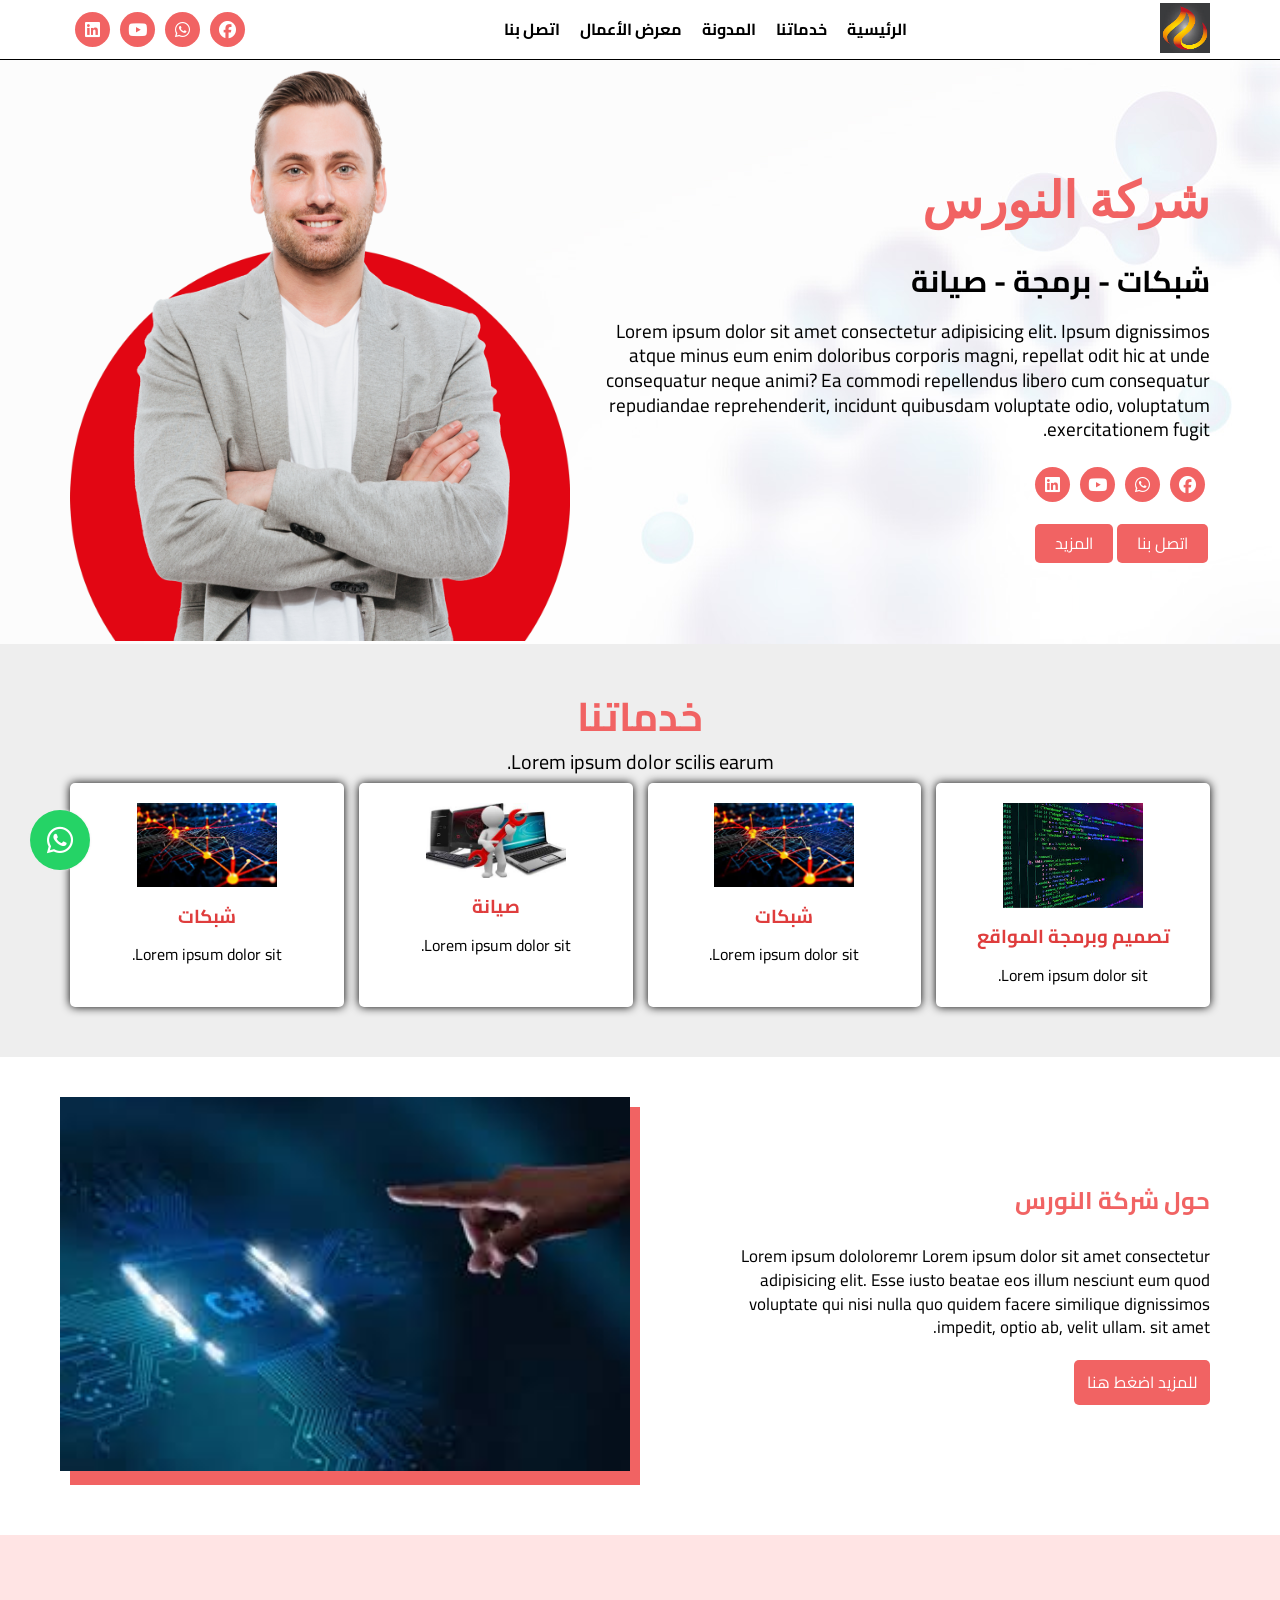
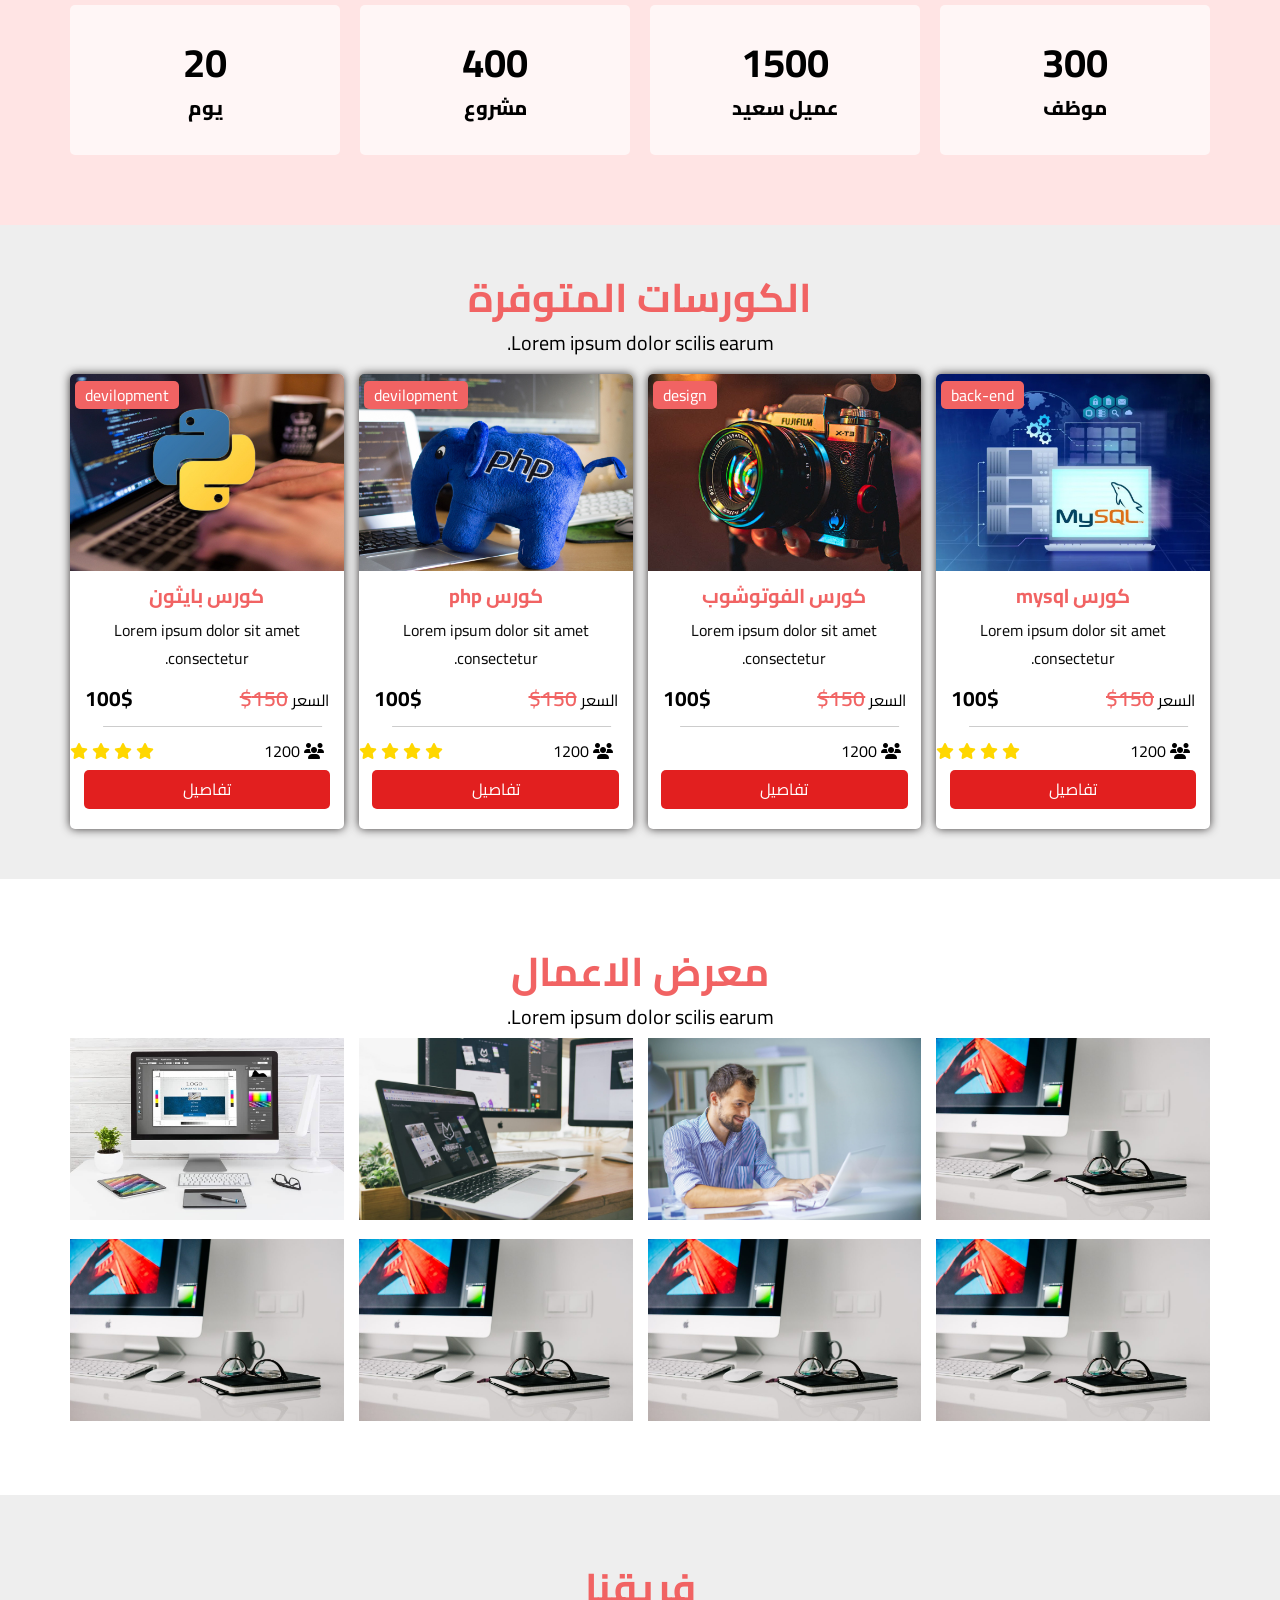
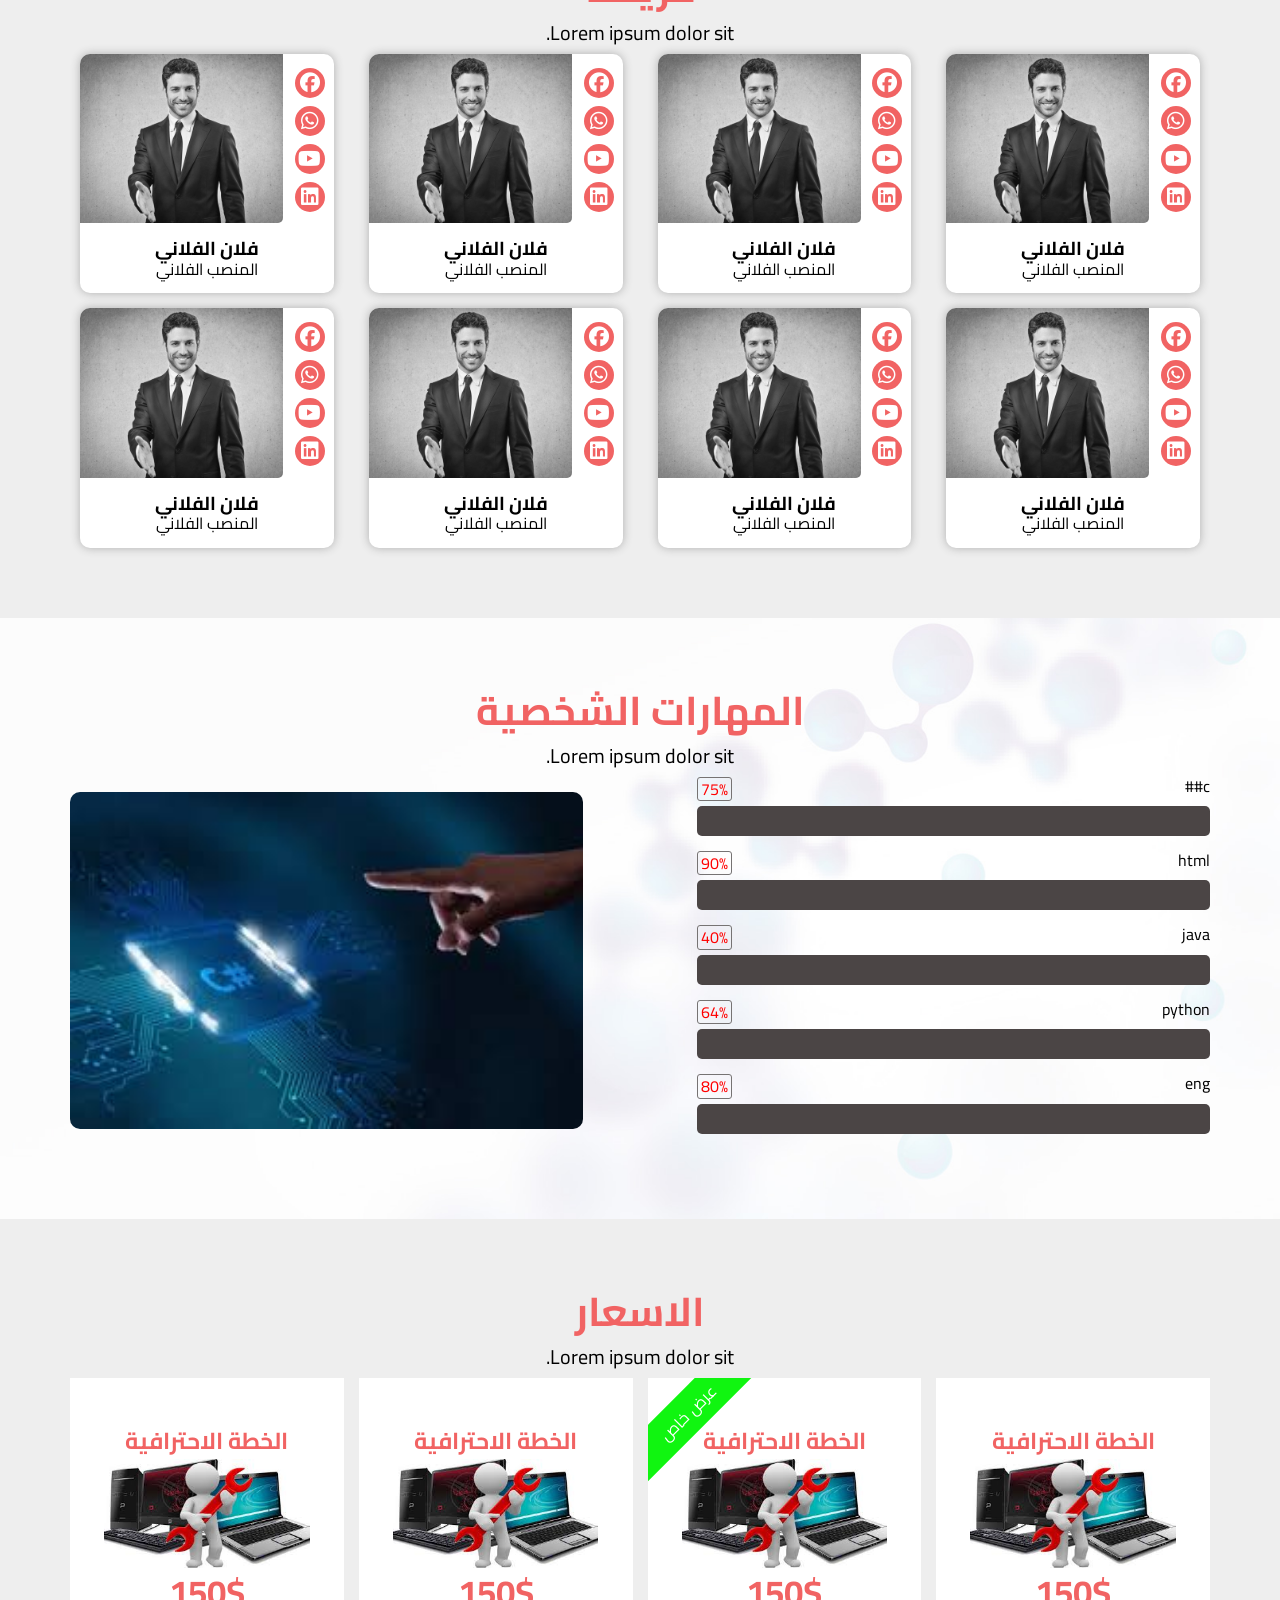
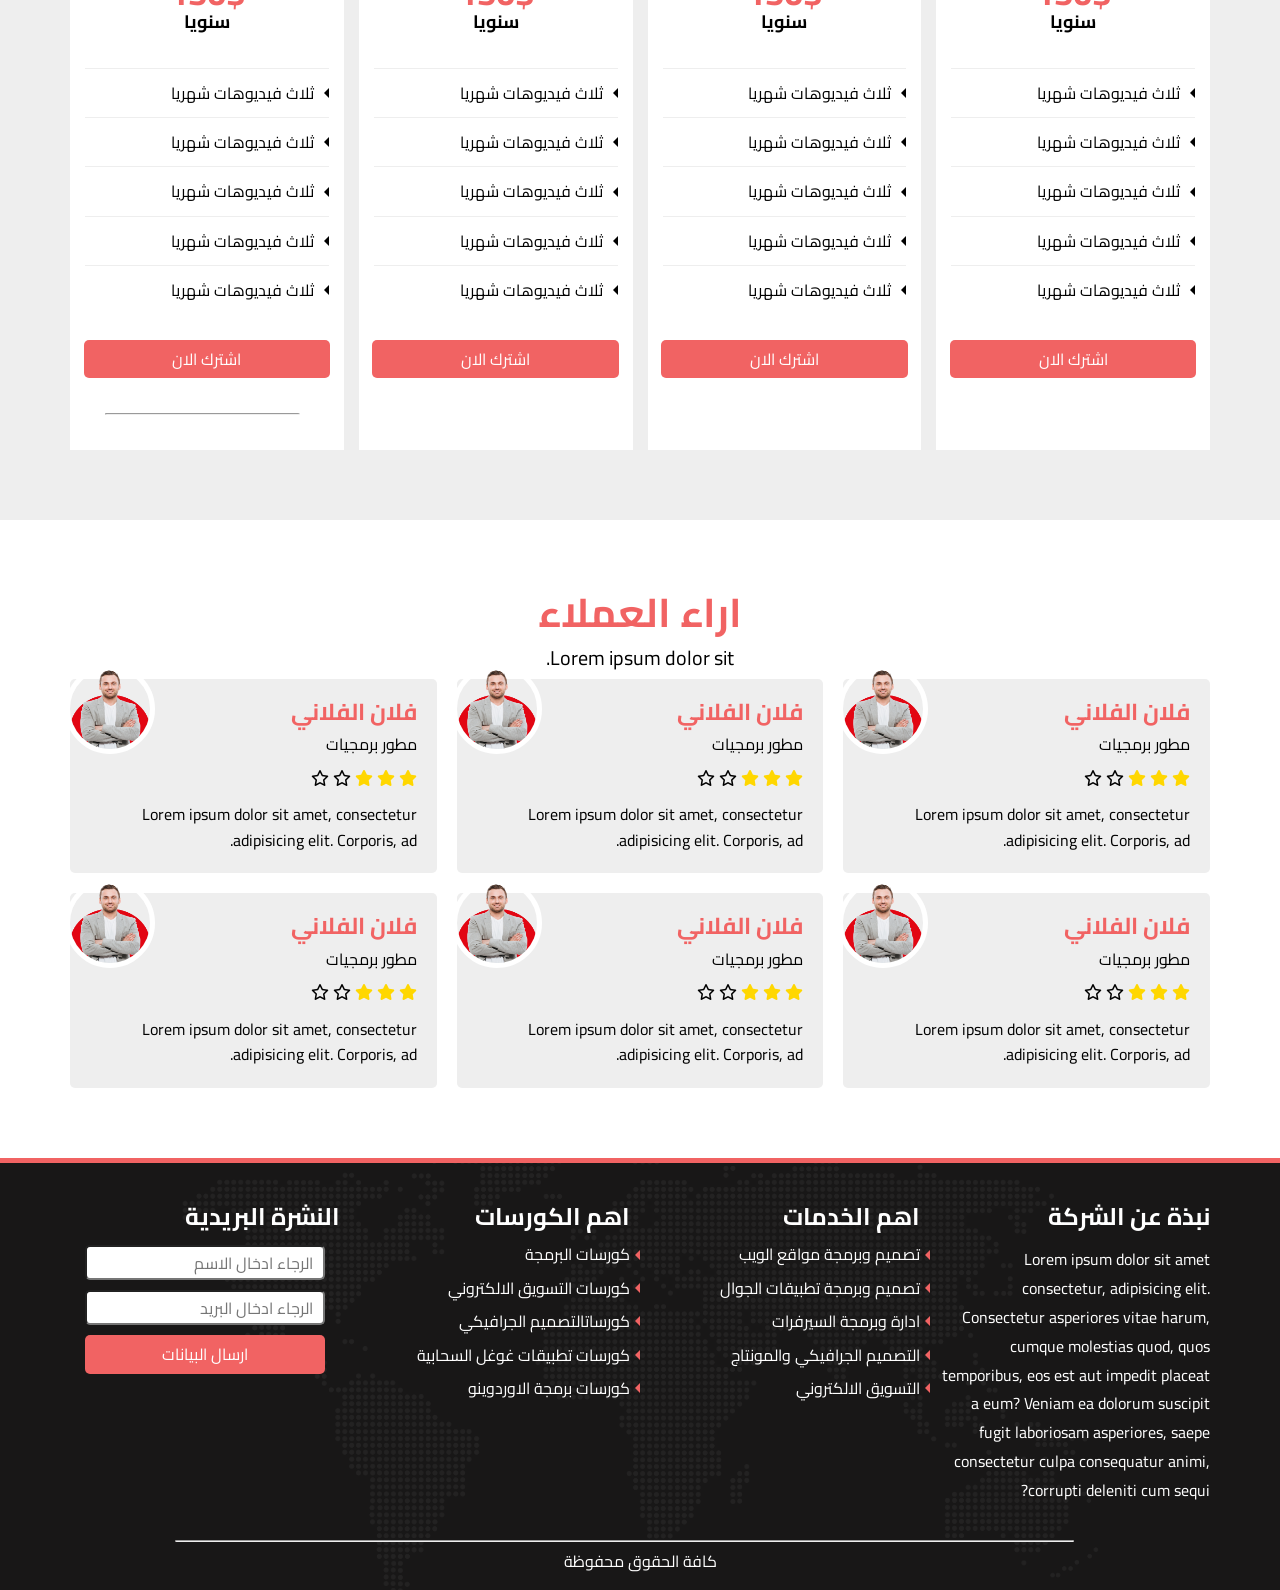
<file: index.html>
<!DOCTYPE html>
<html lang="en">

<head>
    <meta charset="UTF-8">
    <link rel="stylesheet" href="https://cdnjs.cloudflare.com/ajax/libs/font-awesome/6.7.2/css/all.min.css"
        integrity="sha512-Evv84Mr4kqVGRNSgIGL/F/aIDqQb7xQ2vcrdIwxfjThSH8CSR7PBEakCr51Ck+w+/U6swU2Im1vVX0SVk9ABhg=="
        crossorigin="anonymous" referrerpolicy="no-referrer" />
    <meta http-equiv="X-UA-Compatible" content="IE=edge">
    <meta name="viewport" content="width=device-width, initial-scale=1.0">
    <title> tasnim</title>
    <link rel="stylesheet" href="css/normalaise.css">
    <link rel="stylesheet" href="css/style.css">
    <link rel="icon" href="imgs/logo1.png">
</head>

<body>
    <header>
        <div class="container">
            <a class="logo" href="">
                <img src="imgs/logo.jpg" alt="">
            </a>
            <nav>
                <i id="icon-mobile" class="fa-solid fa-bars nav-tog"></i>
                <ul id="ul-mobile">
                    <li><a   class="active"  href="">الرئيسية</a></li> 
                    <li><a  href="#services">خدماتنا</a></li>
                    
                    <li><a href="#">المدونة</a></li>
                    <li><a href="#portofolio">معرض الأعمال</a></li>
                    <li><a href="#">اتصل بنا</a></li>
                    
                </ul>

            </nav>
            <div class="social">
                <i class="fa-brands fa-facebook"></i>
                <i class="fa-brands fa-whatsapp"></i>
                <i class="fa-brands fa-youtube"></i>
                <i class="fa-brands fa-linkedin"></i>
            </div>
        </div>
    </header>
    <!-- start hero section  -->
    <section class="hero">
        <div class="container">
            <div class="hero-info">
                <h1 class="hero-title">شركة النورس</h1>
                <h2>شبكات - برمجة - صيانة</h2>
                <p>Lorem ipsum dolor sit amet consectetur adipisicing elit. Ipsum dignissimos atque minus eum enim
                    doloribus corporis magni, repellat odit hic at unde consequatur neque animi? Ea commodi repellendus
                    libero cum consequatur repudiandae reprehenderit, incidunt quibusdam voluptate odio, voluptatum
                    exercitationem fugit.</p>
                <div class="social">
                    <i class="fa-brands fa-facebook"></i>
                    <i class="fa-brands fa-whatsapp"></i>
                    <i class="fa-brands fa-youtube"></i>
                    <i class="fa-brands fa-linkedin"></i>
                </div>
                <div class="call">
                    <button> اتصل بنا </button>
                    <button> المزيد </button>
                </div>
            </div>
            <div class="hero-img">
                <img src="imgs/hero-img.png" alt="hero-img">
            </div>
        </div>
    </section>

    <!-- end hero section  -->
    <!-- start services section  -->
    <section class="services" id="services" >
        <div class="container">
            <h2 class="section-title">خدماتنا</h2>
            <p class="section-description">Lorem ipsum dolor scilis earum.</p>
            <div class="all-services">
                <div class="service">
                    <img src="/imgs/devilopment.jpg" alt="img-service">
                    <h3>تصميم وبرمجة المواقع</h3>
                    <p>Lorem ipsum dolor sit.</p>
                </div>
                <div class="service">
                    <img src="/imgs/networking.jpg" alt="img-service">
                    <h3>شبكات</h3>
                    <p>Lorem ipsum dolor sit.</p>
                </div>
                <div class="service">
                    <img src="/imgs/service.jpg" alt="img-service">
                    <h3> صيانة</h3>
                    <p>Lorem ipsum dolor sit.</p>
                </div>
                <div class="service">
                    <img src="/imgs/networking.jpg" alt="img-service">
                    <h3>شبكات</h3>
                    <p>Lorem ipsum dolor sit.</p>
                </div>
            </div>
        </div>
    </section>

    <!-- end services section  -->
    <!-- start about-us section  -->
    <section class="about-us">
        <div class="container">
            <div class="about-info">
                <h2>حول شركة النورس</h2>
                <p>Lorem ipsum dololoremr Lorem ipsum dolor sit amet consectetur adipisicing elit. Esse iusto beatae eos
                    illum nesciunt eum quod voluptate qui nisi nulla quo quidem facere similique dignissimos impedit,
                    optio ab, velit ullam. sit amet.</p>
                <button class="about-call">للمزيد اضغط هنا</button>
            </div>
            <div class="about-img">
                <img src="/imgs/about.jpg" alt="">
            </div>
        </div>
    </section>
    <!-- end about-us section  -->
    <!-- start statistcs section  -->
    <section class="statistcs">
        <div class="overlay"></div>
        <div class="container">
            <div class="stat">
                <h3>300</h3>
                <p>موظف </p>
            </div>
            <div class="stat">
                <h3>1500</h3>
                <p>عميل سعيد</p>
            </div>
            <div class="stat">
                <h3>400</h3>
                <p>مشروع</p>
            </div>
            <div class="stat">
                <h3>20</h3>
                <p> يوم</p>
            </div>
        </div>
    </section>


    <!-- end statistcs section  -->
    <!-- start courses section  -->
    <section class="courses">
        <h2 class="section-title">الكورسات المتوفرة</h2>
        <p class="section-description">Lorem ipsum dolor scilis earum.</p>
        <div class="container">
            <div class="all-courses">
                <div class="course">
                    <div class="category">
                        back-end 
                    </div>
                    <img src="imgs/courses/mysql.jpg" alt="course-img">
                    <h2 class="coursetitle">كورس mysql</h2>
                    <p class="disc">Lorem ipsum dolor sit amet consectetur.</p>
                    <div class="course-price">

                        <div>
                            <span>السعر</span>
                            <span>150$</span>
                        </div>
                        <span>100$</span>
                        
                        
                    </div>
                    <hr>
                    <div class="course-info">
                        <div>
                            <i class="fa-solid fa-users"></i>
                            <span>1200</span>
                        </div>
                        <div class="reviews">
                            <i class="fa-solid fa-star"></i>
                            <i class="fa-solid fa-star"></i>
                            <i class="fa-solid fa-star"></i>
                            <i class="fa-solid fa-star"></i>
                        </div>

                    </div>
                    <button class="course-details">تفاصيل</button>

                </div>
                <div class="course">
                    <div class="category">
                        design 
                    </div>
                    <img src="imgs/courses/photoshop.jpg" alt="course-img">
                    <h2 class="coursetitle">كورس الفوتوشوب</h2>
                    <p class="disc">Lorem ipsum dolor sit amet consectetur.</p>
                    <div class="course-price">

                        <div>
                            <span>السعر</span>
                            <span>150$</span>
                        </div>
                        <span>100$</span>
                        
                    </div>
                    <hr>
                    <div class="course-info">
                        <div>
                            <i class="fa-solid fa-users"></i>
                        <span>1200</span>
                        </div>
                       

                    </div>
                    <button class="course-details">تفاصيل</button>

                </div>
                <div class="course">
                    <div class="category">
                        devilopment 
                    </div>
                    <img src="imgs/courses/php1.jpg" alt="course-img">
                    <h2 class="coursetitle">كورس php</h2>
                    <p class="disc">Lorem ipsum dolor sit amet consectetur.</p>
                    <div class="course-price">

                        <div>
                            <span>السعر</span>
                            <span>150$</span>
                        </div>
                        <span>100$</span>
                       
                        
                    </div>
                    <hr>
                    <div class="course-info">
                        <div>
                            <i class="fa-solid fa-users"></i>
                        <span>1200</span>
                        </div>
                        <div class="reviews">
                            <i class="fa-solid fa-star"></i>
                            <i class="fa-solid fa-star"></i>
                            <i class="fa-solid fa-star"></i>
                            <i class="fa-solid fa-star"></i>
                        </div>
                        <!-- <button class="course-details">تفاصيل</button> -->
                    </div>
                    <button class="course-details">تفاصيل</button>

                </div>
                <div class="course">
                    <div class="category">
                        devilopment 
                    </div>
                    <img src="imgs/courses/python.jpg" alt="course-img">
                    <h2 class="coursetitle">كورس بايثون</h2>
                    <p class="disc">Lorem ipsum dolor sit amet consectetur.</p>
                    <div class="course-price">

                        <div>
                            <span>السعر</span>
                            <span>150$</span>
                        </div>
                        <span>100$</span>
                        
                    </div>
                    <hr>
                    <div class="course-info">
                        <div>
                            <i class="fa-solid fa-users"></i>
                        <span>1200</span>
                        </div>
                        <div class="reviews">
                            <i class="fa-solid fa-star"></i>
                            <i class="fa-solid fa-star"></i>
                            <i class="fa-solid fa-star"></i>
                            <i class="fa-solid fa-star"></i>
                        </div>
                        <!-- <button class="course-details">تفاصيل</button> -->
                    </div>
                    <button class="course-details">تفاصيل</button>

                </div>

            </div>
        </div>
    </section>


    <!-- end courses section  -->
    <!-- start portofolio section  -->
    <section class="portofolio"id="portofolio" >
        <div class="container">
            <h2 class="section-title"> معرض الاعمال</h2>
            <p class="section-description">Lorem ipsum dolor scilis earum.</p>
            <div class="port-container">
                <div class="box">
                    <img src="imgs/port/portfolio (1).jpg" alt="port-img">
                    <div class="info">
                        <h3>graphic design</h3>
                        <p>syria -damascus</p>
                    </div>
                </div>
                <div class="box">
                    <img src="imgs/port/portfolio (2).jpg" alt="port-img">
                    <div class="info">
                        <h3>graphic design</h3>
                        <p>syria -damascus</p>
                    </div>
                </div>
                <div class="box">
                    <img src="imgs/port/portfolio (3).jpg" alt="port-img">
                    <div class="info">
                        <h3>graphic design</h3>
                        <p>syria -damascus</p>
                    </div>
                </div>
                <div class="box">
                    <img src="imgs/port/portfolio (4).jpg" alt="port-img">
                    <div class="info">
                        <h3>graphic design</h3>
                        <p>syria -damascus</p>
                    </div>
                </div>
                <div class="box">
                    <img src="imgs/port/portfolio (1).jpg" alt="port-img">
                    <div class="info">
                        <h3>graphic design</h3>
                        <p>syria -damascus</p>
                    </div>
                </div>
                <div class="box">
                    <img src="imgs/port/portfolio (1).jpg" alt="port-img">
                    <div class="info">
                        <h3>graphic design</h3>
                        <p>syria -damascus</p>
                    </div>
                </div>
                <div class="box">
                    <img src="imgs/port/portfolio (1).jpg" alt="port-img">
                    <div class="info">
                        <h3>graphic design</h3>
                        <p>syria -damascus</p>
                    </div>
                </div>
                <div class="box">
                    <img src="imgs/port/portfolio (1).jpg" alt="port-img">
                    <div class="info">
                        <h3>graphic design</h3>
                        <p>syria -damascus</p>
                    </div>
                </div>
            </div>

        </div>
    </section>
    <!-- end portofolio section  -->
    <!-- start team-sec section  -->
    <section class="our-team">
        <div class="container">
            <h2 class="section-title">فريقنا</h2>
            <p class="section-description">Lorem ipsum dolor sit.</p>
            <div class="team">
                <div class="person">
                    <div class="img-social">
                        
                        <div class="social">
                            <i class="fa-brands fa-facebook"></i>
                            <i class="fa-brands fa-whatsapp"></i>
                            <i class="fa-brands fa-youtube"></i>
                            <i class="fa-brands fa-linkedin"></i>
                        </div>
                        <img src="imgs/team1.jpg" alt="person">
                    </div>
                    <div class="team-info">
                        <h3>فلان الفلاني</h3>
                        <p>المنصب الفلاني</p>
                    </div>
                    
                </div>
                <div class="person">
                    <div class="img-social">
                        
                        <div class="social">
                            <i class="fa-brands fa-facebook"></i>
                            <i class="fa-brands fa-whatsapp"></i>
                            <i class="fa-brands fa-youtube"></i>
                            <i class="fa-brands fa-linkedin"></i>
                        </div>
                        <img src="imgs/team1.jpg" alt="person">
                    </div>
                    <div class="team-info">
                        <h3>فلان الفلاني</h3>
                        <p>المنصب الفلاني</p>
                    </div>
                    
                </div>
                <div class="person">
                    <div class="img-social">
                        
                        <div class="social">
                            <i class="fa-brands fa-facebook"></i>
                            <i class="fa-brands fa-whatsapp"></i>
                            <i class="fa-brands fa-youtube"></i>
                            <i class="fa-brands fa-linkedin"></i>
                        </div>
                        <img src="imgs/team1.jpg" alt="person">
                    </div>
                    <div class="team-info">
                        <h3>فلان الفلاني</h3>
                        <p>المنصب الفلاني</p>
                    </div>
                    
                </div>
                <div class="person">
                    <div class="img-social">
                        
                        <div class="social">
                            <i class="fa-brands fa-facebook"></i>
                            <i class="fa-brands fa-whatsapp"></i>
                            <i class="fa-brands fa-youtube"></i>
                            <i class="fa-brands fa-linkedin"></i>
                        </div>
                        <img src="imgs/team1.jpg" alt="person">
                    </div>
                    <div class="team-info">
                        <h3>فلان الفلاني</h3>
                        <p>المنصب الفلاني</p>
                    </div>
                    
                </div>
                <div class="person">
                    <div class="img-social">
                        
                        <div class="social">
                            <i class="fa-brands fa-facebook"></i>
                            <i class="fa-brands fa-whatsapp"></i>
                            <i class="fa-brands fa-youtube"></i>
                            <i class="fa-brands fa-linkedin"></i>
                        </div>
                        <img src="imgs/team1.jpg" alt="person">
                    </div>
                    <div class="team-info">
                        <h3>فلان الفلاني</h3>
                        <p>المنصب الفلاني</p>
                    </div>
                    
                </div>
                <div class="person">
                    <div class="img-social">
                        
                        <div class="social">
                            <i class="fa-brands fa-facebook"></i>
                            <i class="fa-brands fa-whatsapp"></i>
                            <i class="fa-brands fa-youtube"></i>
                            <i class="fa-brands fa-linkedin"></i>
                        </div>
                        <img src="imgs/team1.jpg" alt="person">
                    </div>
                    <div class="team-info">
                        <h3>فلان الفلاني</h3>
                        <p>المنصب الفلاني</p>
                    </div>
                    
                </div>
                <div class="person">
                    <div class="img-social">
                        
                        <div class="social">
                            <i class="fa-brands fa-facebook"></i>
                            <i class="fa-brands fa-whatsapp"></i>
                            <i class="fa-brands fa-youtube"></i>
                            <i class="fa-brands fa-linkedin"></i>
                        </div>
                        <img src="imgs/team1.jpg" alt="person">
                    </div>
                    <div class="team-info">
                        <h3>فلان الفلاني</h3>
                        <p>المنصب الفلاني</p>
                    </div>
                    
                </div>
                <div class="person">
                    <div class="img-social">
                        
                        <div class="social">
                            <i class="fa-brands fa-facebook"></i>
                            <i class="fa-brands fa-whatsapp"></i>
                            <i class="fa-brands fa-youtube"></i>
                            <i class="fa-brands fa-linkedin"></i>
                        </div>
                        <img src="imgs/team1.jpg" alt="person">
                    </div>
                    <div class="team-info">
                        <h3>فلان الفلاني</h3>
                        <p>المنصب الفلاني</p>
                    </div>
                    
                </div>
            </div>
        </div>
    </section>
    <!-- end team-sec section  -->
    <!-- start skills section  -->
    <section class="our-skills">
        <h2 class="section-title">المهارات الشخصية</h2>
        <p class="section-description">Lorem ipsum dolor sit.</p>
        <div class="container">
            <div class="skills-info">
                <div class="skill">
                    <div class="count">
                        <p>c##</p>
                        <p>75%</p>
                    </div>
                    <div class="progress">
                        <div class="prog">
                            <span></span>
                        </div>
                    </div>
                </div>
                <!-- <div class="skill">
                    <div class="count">
                        <p>c##  </p>
                        <p>75%</p>
                    </div>
                    <div class="progress">
                        <div class="prog">
                            <span></span>
                        </div>
                    </div>
                </div> -->
                <div class="skill">
                    <div class="count">
                        <p>html </p>
                        <p>90%</p>
                    </div>
                    <div class="progress">
                        <div class="prog">
                            <span ></span>
                        </div>
                    </div>
                </div>
                <div class="skill">
                    <div class="count">
                        <p>java </p>
                        <p>40%</p>
                    </div>
                    <div class="progress">
                        <div class="prog">
                            <span ></span>
                        </div>
                    </div>
                </div>
                <div class="skill">
                    <div class="count">
                        <p>python </p>
                        <p>64%</p>
                    </div>
                    <div class="progress">
                        <div class="prog">
                            <span ></span>
                        </div>
                    </div>
                </div>
                <div class="skill">
                    <div class="count">
                        <p>eng </p>
                        <p>80%</p>
                    </div>
                    <div class="progress">
                        <div class="prog">
                            <span ></span>
                        </div>
                    </div>
                </div>
            </div>
            <div class="skills-img">
                <img src="imgs/about.jpg" alt="skill-img">
            </div>

        </div>
    </section>

    <!-- end skills section  -->
    <!-- start pricing section  -->
    <section class="pricing-section">
        <h2 class="section-title"> الاسعار </h2>
        <p class="section-description">Lorem ipsum dolor sit.</p>
        <div class="container">
            <div class="plan">
                <h3 class="plan-title">الخطة الاحترافية</h3>
                <img src="imgs/service.jpg" alt="">
                <div class="price">
                    <p>150$</p>
                    <p>سنويا</p>
                </div>
                <ul>
                    <li>ثلاث فيديوهات شهريا</li>
                    <li>ثلاث فيديوهات شهريا</li>
                    <li>ثلاث فيديوهات شهريا</li>
                    <li>ثلاث فيديوهات شهريا</li>
                    <li>ثلاث فيديوهات شهريا</li>
                </ul>
                <button class="plan-btn">اشترك الان</button>

            </div>
            <div class="plan">
                <h3 class="plan-title">الخطة الاحترافية</h3>
                <img src="imgs/service.jpg" alt="">
                <div class="price">
                    <p>150$</p>
                    <p>سنويا</p>
                </div>
                <ul>
                    <li>ثلاث فيديوهات شهريا</li>
                    <li>ثلاث فيديوهات شهريا</li>
                    <li>ثلاث فيديوهات شهريا</li>
                    <li>ثلاث فيديوهات شهريا</li>
                    <li>ثلاث فيديوهات شهريا</li>
                </ul>
                <button class="plan-btn">اشترك الان</button>

            </div>
            <div class="plan">
                <h3 class="plan-title">الخطة الاحترافية</h3>
                <img src="imgs/service.jpg" alt="">
                <div class="price">
                    <p>150$</p>
                    <p>سنويا</p>
                </div>
                <ul>
                    <li>ثلاث فيديوهات شهريا</li>
                    <li>ثلاث فيديوهات شهريا</li>
                    <li>ثلاث فيديوهات شهريا</li>
                    <li>ثلاث فيديوهات شهريا</li>
                    <li>ثلاث فيديوهات شهريا</li>
                </ul>
                <button class="plan-btn">اشترك الان</button>

            </div>
            <div class="plan">
                <h3 class="plan-title">الخطة الاحترافية</h3>
                <img src="imgs/service.jpg" alt="">
                <div class="price">
                    <p>150$</p>
                    <p>سنويا</p>
                </div>
                <ul>
                    <li>ثلاث فيديوهات شهريا</li>
                    <li>ثلاث فيديوهات شهريا</li>
                    <li>ثلاث فيديوهات شهريا</li>
                    <li>ثلاث فيديوهات شهريا</li>
                    <li>ثلاث فيديوهات شهريا</li>
                </ul>
                <button class="plan-btn">اشترك الان</button>

                <hr class="hr-footer">
                <div class="copy-right"></div>
            </div>

        </div>
    </section>

    <!-- end pricing section  -->
    <!-- /* start review section  */ -->
    <section class="testimonials">
        <h2 class="section-title"> اراء العملاء </h2>
        <p class="section-description">Lorem ipsum dolor sit.</p>
        <div class="container">
            <div class="test">
               <img src="imgs/hero-img.png" alt="costumer-img"> 
               <h3>فلان الفلاني</h3>
               <p class="position">مطور برمجيات</p>
               <div class="stars">
                   <span><i class="fill fa-solid fa-star"></i></span>
                   <span><i class="fill fa-solid fa-star"></i></span>
                   <span><i class=" fill fa-solid fa-star"></i></span>
                   <span><i class="empty fa-regular fa-star"></i></span>
                   <span><i class="empty fa-regular fa-star"></i></span>
               </div>
               <p class="review">
                Lorem ipsum dolor sit amet, consectetur adipisicing elit. Corporis, ad.
               </p>
            </div>
            <div class="test">
               <img src="imgs/hero-img.png" alt="costumer-img"> 
               <h3>فلان الفلاني</h3>
               <p class="position">مطور برمجيات</p>
               <div class="stars">
                   <span><i class="fill fa-solid fa-star"></i></span>
                   <span><i class="fill fa-solid fa-star"></i></span>
                   <span><i class=" fill fa-solid fa-star"></i></span>
                   <span><i class="empty fa-regular fa-star"></i></span>
                   <span><i class="empty fa-regular fa-star"></i></span>
               </div>
               <p class="review">
                Lorem ipsum dolor sit amet, consectetur adipisicing elit. Corporis, ad.
               </p>
            </div>
            <div class="test">
               <img src="imgs/hero-img.png" alt="costumer-img"> 
               <h3>فلان الفلاني</h3>
               <p class="position">مطور برمجيات</p>
               <div class="stars">
                   <span><i class="fill fa-solid fa-star"></i></span>
                   <span><i class="fill fa-solid fa-star"></i></span>
                   <span><i class=" fill fa-solid fa-star"></i></span>
                   <span><i class="empty fa-regular fa-star"></i></span>
                   <span><i class="empty fa-regular fa-star"></i></span>
               </div>
               <p class="review">
                Lorem ipsum dolor sit amet, consectetur adipisicing elit. Corporis, ad.
               </p>
            </div>
            <div class="test">
               <img src="imgs/hero-img.png" alt="costumer-img"> 
               <h3>فلان الفلاني</h3>
               <p class="position">مطور برمجيات</p>
               <div class="stars">
                   <span><i class="fill fa-solid fa-star"></i></span>
                   <span><i class="fill fa-solid fa-star"></i></span>
                   <span><i class=" fill fa-solid fa-star"></i></span>
                   <span><i class="empty fa-regular fa-star"></i></span>
                   <span><i class="empty fa-regular fa-star"></i></span>
               </div>
               <p class="review">
                Lorem ipsum dolor sit amet, consectetur adipisicing elit. Corporis, ad.
               </p>
            </div>
            <div class="test">
               <img src="imgs/hero-img.png" alt="costumer-img"> 
               <h3>فلان الفلاني</h3>
               <p class="position">مطور برمجيات</p>
               <div class="stars">
                   <span><i class="fill fa-solid fa-star"></i></span>
                   <span><i class="fill fa-solid fa-star"></i></span>
                   <span><i class=" fill fa-solid fa-star"></i></span>
                   <span><i class="empty fa-regular fa-star"></i></span>
                   <span><i class="empty fa-regular fa-star"></i></span>
               </div>
               <p class="review">
                Lorem ipsum dolor sit amet, consectetur adipisicing elit. Corporis, ad.
               </p>
            </div>
            <div class="test">
               <img src="imgs/hero-img.png" alt="costumer-img"> 
               <h3>فلان الفلاني</h3>
               <p class="position">مطور برمجيات</p>
               <div class="stars">
                   <span><i class="fill fa-solid fa-star"></i></span>
                   <span><i class="fill fa-solid fa-star"></i></span>
                   <span><i class=" fill fa-solid fa-star"></i></span>
                   <span><i class="empty fa-regular fa-star"></i></span>
                   <span><i class="empty fa-regular fa-star"></i></span>
               </div>
               <p class="review">
                Lorem ipsum dolor sit amet, consectetur adipisicing elit. Corporis, ad.
               </p>
            </div>
        </div>
    </section>

    <!-- /* end review section  */ -->
    <!-- start footer section  -->
    <footer>
        <div class="container">
            <div class="section">
                <h2>نبذة عن الشركة </h2>
                <p>
                    Lorem ipsum dolor sit amet consectetur, adipisicing elit. Consectetur asperiores vitae harum, cumque molestias quod, quos temporibus, eos est aut impedit placeat a eum? Veniam ea dolorum suscipit fugit laboriosam asperiores, saepe consectetur culpa consequatur animi, corrupti deleniti cum sequi?
                </p>
            </div>
            <div class="section">
                <h2> اهم الخدمات</h2>
                <ul>
                    <li> <a href="">تصميم وبرمجة مواقع الويب</a></li>
                    <li> <a href="">تصميم وبرمجة  تطبيقات الجوال</a></li>
                    <li> <a href="">ادارة وبرمجة السيرفرات </a></li>
                    <li> <a href="">التصميم  الجرافيكي والمونتاج</a></li>
                    <li> <a href="">  التسويق الالكتروني </a></li>
                </ul>
            </div>
            <div class="section">
                <h2>اهم الكورسات</h2>
                <ul>
                    <li> <a href="">كورسات البرمجة</a></li>
                    <li> <a href="">كورسات التسويق الالكتروني</a></li>
                    <li> <a href="">كورساتالتصميم الجرافيكي</a></li>
                    <li> <a href="">كورسات تطبيقات غوغل السحابية</a></li>
                    <li> <a href="">كورسات برمجة الاوردوينو</a></li>
                </ul>
            </div>
            <div class="section">
                <h2>النشرة البريدية</h2>
                <div class="letter">
                    <form action="">
                        <input type="text" placeholder="الرجاء ادخال الاسم">
                        <input type="email" placeholder="الرجاء ادخال البريد ">
                        <input type="submit" value="ارسال البيانات">
                    </form>
                </div>
               
            </div>
        </div>
        <hr class="hr-footer"> 

        <div class="copy-right">
            <p>كافة الحقوق محفوظة</p>
        </div>
    </footer>
    <a class="btn-w" href="https://wa.me/00963948" target="_blank">
        <i class="fa-brands fa-whatsapp"></i>
    </a>
    <!-- <script src="/js/chat.js"></script> -->
    

    <!-- end footer section  -->
         <!-- <script type="text/javascript">
        window.$crisp=[];windo.CRISP_WEBSITE_ID="04f76211-fd20-447f-a425-3ae53ec-db39";(function)
         </script> -->
        <!-- <script type="text/javascript">window.$crisp=[];windo.CRISP_WEBSITE_ID="04f76211-fd20-447f-a425-3ae53ec0db39";(function(){d=document;s=d.createElement("script");s.src="https://client.crisp.chat/l.js";s.async=1;d.getElementsByTagName("head")[0].appendChild(s);})();</script>  -->
         <script src="js/script.js" ></script>
</body>

</html>
</file>
<file: css/style.css>
@import url('https://fonts.googleapis.com/css2?family=Cairo:wght@200..1000&display=swap');
@import url('https://fonts.googleapis.com/css2?family=Almarai:wght@300;400;700;800&family=Cairo:wght@200..1000&display=swap');
:root {
    --main-color: rgb(241, 99, 99);
}
* {
    padding: 0px;
    margin: 0px;
    box-sizing: border-box;
}
body {
    font-family: cairo;
    direction: rtl;
   
}
html {
    scroll-behavior: smooth;
}
ul {
    list-style: none;
}
.container {
    padding-left: 15px;
    padding-right: 15px;
    margin-left: auto;
    margin-right: auto;
}
/* // Medium devices (tablets, 768px and up) */
@media (max-width: 768px) {
    .container {
        width: 100%;
    }
}

/* // Large devices (desktops, 992px and up) */
@media (min-width: 768px) and (max-width: 991px) {
    .container {
        width: 750px;
    }
}

/* // X-Large devices (large desktops, 1200px and up) */
@media (min-width: 992px) and (max-width: 1199px) {
    .container {
        width: 970px;
    }
}

/* // XX-Large devices (larger desktops, 1400px and up) */
@media (min-width: 1200px) {
    .container {
        width: 1170px;
    }
}

header {
    border-bottom: 1px solid black;
    height: 60px;
    position: sticky;
    top: 0;
    z-index: 1000;
    background-color: white;
}
header .container {
    display: flex;
    justify-content: space-between;
    align-items: center;
    position: relative;
}
header .container img {
    width: 50px;
    height: 50px;
}
a {
    text-decoration: none;
}
header .container nav {
    flex: 1px;
    display: flex;
    justify-content: center;
    align-items: center;
}
@media (max-width: 768px) {
    header .container nav {
        justify-content: end;
    }
}

header .container nav ul {
    display: flex;
}
@media (max-width: 768px) {
    header .container nav ul {
        display: none;
    }
}
/* .nav-tog:hover +ul {
    display: flex;
    flex-direction: column;
    position: absolute;
    top: 100%;
    left: 0;
    background-color: #ccc;
    width: 100%;
    transition: 0.3s;
} */
.nav-tog:hover {
    color: var(--main-color);
    cursor: pointer;
}
.mobile-nav1 {
    display: flex !important;
    flex-direction: column;
    position: absolute;
    top: 100%;
    left: 0;
    background-color: #ccc;
    width: 100%;
    transition: 0.3s;
}
@media (min-width: 768px) {
    .nav-tog {
        display: none;
    }
}
header .container nav ul li a {
    display: block;
    padding: 20px 10px;
    font-size: 16px;
    font-weight: 700;
    color: black;
    transition: 0.3s;
}
@media (max-width: 768px) {
    header .container nav ul li a {
        border-bottom: 1px solid rgb(169, 168, 168);
    }
}
header .container nav ul li a:active,
header .container nav ul li a:hover  {
    color: white;
    background-color: var(--main-color);
}
header .container .social {
    display: flex;
    justify-content: space-between;
}
@media (max-width: 768px) {
    header .container .social {
        display: none;
    }
}
header .container .social i {
    margin: 5px;
    font-size: 17px;
    display: flex;
    justify-content: center;
    align-items: center;
    width: 35px;
    height: 35px;
    background-color: var(--main-color);
    color: white;
    border-radius: 50%;
    transition: 0.3s;
}
header .container .social i:hover {
    background-color: black;
   scale: 1.1;
}
/* .hero {

    background-image: url('../images/background.webp');
    height: calc(100vh - 60px);
}
@media (max-width:768px) {
    .hero {
        height: calc(100vh - 60px);
    }
}
.hero .container {
    display: flex;
    justify-content: space-between;
    align-items: center;
}
@media (max-width:768px) {
    .hero .container {
        flex-direction: column-reverse;
    }
}
.hero .container .hero-img img {
    width: 500px;
}
@media (max-width: 768px) {
    .hero .container .hero-img img {
        width: 350px;
    }
}
.hero .container .social i {
    margin: 5px;
    font-size: 17px;
    display: flex;
    justify-content: center;
    align-items: center;
    width: 35px;
    height: 35px;
    background-color: var(--main-color);
    color: white;
    border-radius: 50%;
    transition: 0.3s;
    cursor: pointer;
} */
/* strat hero style  */
.hero {
    background-image: url(../imgs/background.jpg);
    /* height: calc(70vh-60px); */
}
.hero .container {
    display: flex;
    justify-content: space-between;
    align-items: center;

}
@media (max-width:768px){
    .hero .container {
        flex-direction: column-reverse;
    }
}
.hero .container .hero-info .hero-title {
    color: var(--main-color);
    font-size: 50px;
    font-family: almari;
    font-weight: 800;
}

.hero .container .hero-info h2 {
    color: black;
    font-size: 30px;
    margin-bottom: 20px;
}
.hero .container .hero-info p {
    font-size: 19px;
    line-height: 1.3;
    margin-bottom: 20px;
    /* width: 80%; */
}
@media (max-width:768px){
    .hero .container .hero-info .hero-title {
        font-size: 35px;
        text-align: center;
        
    }
    .hero .container .hero-info h2 {
        font-size: 25px;
        text-align: center;
    }
    .hero .container .hero-info p {
        width: 100%;
        font-size: 16px;
        line-height: 1.4;
        text-align: center;
        
    }
}
.hero .container .hero-info .social {
    display: flex;
}
@media (max-width:768px) {
    .hero .container .hero-info .social {
        justify-content: center;
    }
}

.hero .container .hero-info .social i {
    margin: 5px;
    font-size: 17px;
    display: flex;
    justify-content: center;
    align-items: center;
    width: 35px;
    height: 35px;
    background-color: var(--main-color);
    color: white;
    border-radius: 50%;
    margin-bottom: 20px;
}
    
.hero .container .hero-info .call {
    display: flex;
    justify-content: start;

}
@media (max-width:768px) {
    .hero .container .hero-info .call  {
        justify-content: center;
    }  
}
.hero .container .hero-info .call button {
    background-color: var(--main-color);
    color: white;
    margin: 2px;
    padding: 10px 20px;
    border: none;
    border-radius: 5px;
    transition: 0.3s;

}
.hero .container .hero-info .call button:hover {
    cursor: pointer;
    background-color: black;
    scale: 1.1;
}


.hero .container .hero-img img {
    width: 500px;
}
@media (max-width:768px){
    .hero .container .hero-img img {
        width: 350px;
    }  
}
/* end hero style  */

/* stat services style  */

.services {
    background-color: #eee;
    padding: 50px 0px;
}
.section-title {
    text-align: center;
    font-size: 40px;
    color: var(--main-color);
    margin-bottom: 10px;
}
.section-description {
    text-align: center;
    font-size: 20px;
    color: black;
    margin-bottom: 10px;
}
.all-services {
    display: grid;
    grid-template-columns: repeat(auto-fill, minmax(250px,1fr));
    gap: 15px;
}
.all-services .service {
    background-color: white;
    padding: 20px;
    text-align: center;
    box-shadow: 0 0 10px;
    border-radius: 5px;
    cursor: pointer;
    transition: 0.3s;
    position: relative;
    overflow: hidden;
}
.all-services .service::before {
    content: "";
    transition: 0.5s;
    position: absolute;
    top: 0;
    left: 0;
    width: 3px;
    height: 0%;
    background-color: var(--main-color);
}
.all-services .service::after {
    content: "";
    transition: 0.5s;
    position: absolute;
    bottom: 0;
    right: 0;
    width: 3px;
    height: 0%;
    background-color: var(--main-color);
}
.all-services .service:hover::before {
    height: 100%;
}
.all-services .service:hover::after{
    height: 100%;
} 

.all-services .service:hover{
    scale: 1.05;
    transform: translateY(-10px);


}
.all-services .service img {
    width: 140px;
    margin-bottom: 15px;
}
.all-services .service h3 {
    margin-bottom: 15px;
    color: rgb(223, 61, 61);
}
.all-services .service p {
    line-height: 1.5;
}


/* end services style  */
/* start about-us style  */
.about-us {
    padding: 50px 0;
}
.about-us .container {
   display: flex;
   justify-content: space-between;
   align-items: center;
}

.about-info,
.about-img {
    width: 50%;
}

.about-us h2{
    color: var(--main-color);
    margin-bottom: 30px;
}
.about-us p {
    font-size: 17px;
    line-height: 1.4;
    margin-bottom: 20px;
    width: 90%;
}
.about-us .about-call {
    background-color: var(--main-color);
    color: white;
    border: none;
    padding: 13px;
    border-radius: 5px;
    cursor: pointer;
   
    position: relative;
    overflow: hidden;
    z-index: 1;

}
.about-us .about-call::before{
    position: absolute;
    content: '';
    width: 0;
    height: 100%;
    left: 0;
    top: 0;
    background-color: black;
    transition: 0.3s;
    z-index: -1;

}
.about-us .about-call::after{
    position: absolute;
    content: '';
    width: 0;
    height: 100%;
    right: 0;
    top: 0;
    background-color: black;
     transition: 0.3s;
     z-index: -1;

}
.about-us .about-call:hover::before {
    width: 50%;
}
.about-us .about-call:hover::after {
    width: 50%;
}

.about-us .about-img {
    background-color: var(--main-color);

}
.about-us .about-img img {
    transform: translate(-10px,-10px);
    width: 100%;
}
@media (max-width:768px) {
    .about-us .container {
        flex-direction: column;
        text-align: center;
    }
    .about-info,
    .about-img{
        width: 100%;
    }
    .about-us p {
        width: 100%;
    }
    .about-us .about-call {
        margin-bottom: 20px;
    }
    .about-us .about-img {
        background-color: transparent;
    }
    .about-us .about-img img {
        transform: translate( 0 , 0);
    }
}
/* end about-us  style  */
/* start statistcs style  */
.statistcs {
    padding: 70px 0;
    /* background-color: green; */
    background-image: url(/imgs/networking.jpg);
    background-repeat: no-repeat;
    background-size: cover;
    background-attachment: fixed;
    position: relative;
}
.statistcs .overlay {
    position: absolute;
    left: 0;
    top: 0;
    width: 100%;
    height: 100%;
    background-color: rgba(255, 0, 0, 0.104)
}
.statistcs .container {
    display: grid;
    grid-template-columns: repeat(auto-fill,minmax(250px,1fr));
    gap: 20px;
}
.statistcs .container .stat {
    background-color: rgba(255, 255, 255, 0.671);
    text-align: center;
    padding: 20px;
    border-radius: 5px;
    cursor: pointer;
    transition: 0.3s;
    height: 150px;
    display: flex;
    justify-content: center;
    align-items: center;
    flex-direction: column;
    z-index: 1;

}
.statistcs .container .stat:hover {
    scale: 1.05; 
    background-color: white;
}
.statistcs .container .stat h3 {
    font-size: 40px;
    margin-bottom: 10px;
}
.statistcs .container .stat p {
    font-size: 20px;
    font-weight: 800;
}
/* end statistcs style  */

/* start courses style  */
.courses {
    padding: 50px 0;
    background-color: #eee;

}
.courses .section-description {
    margin-bottom: 20px;
}
.courses .all-courses {
    display: grid;
    grid-template-columns: repeat(auto-fill,minmax(250px,1fr));
    gap: 15px;
}
.courses .all-courses .course{
    background-color: white;
    padding-bottom: 20px;
    text-align: center;
    cursor: pointer;
    border-radius: 5px;
    transition: 0.3s;
    position: relative;
    box-shadow: 0 0 10px rgb(57, 54, 54);
    overflow: hidden;
}
.courses .all-courses .course:hover{
    transform: scale(1.05);
}
.courses .all-courses .course .category {
    position: absolute;
    left: 5px;
    top: 7px;
    background-color: var(--main-color);
    color: white;
    padding: 5px 10px;
    border-radius: 5px;
}
.courses .all-courses .course img {
    width: 100%;
    /* border-radius: 5px 5px 0 0; */
}
.courses .all-courses .course .coursetitle {
    color: var(--main-color);
    margin-top: 10px;
    margin-bottom: 10px;
    font-size: 20px;
}
.courses .all-courses .course p {
    color: rgb(10, 10, 10);
    line-height: 1.7;
    margin-bottom: 15px;
    padding-left: 15px; 
    padding-right: 15px;
}
.courses .all-courses .course .course-price {
    display: flex;
    justify-content: space-between;  
    margin-bottom: 15px;
    padding-left: 15px; 
    padding-right: 15px; 
}

.courses .all-courses .course .course-price div :last-child {
    color: var(--main-color);
    font-weight: 600;
    text-decoration: line-through;

}
.courses .all-courses .course .course-price :last-child {
    font-size: 21px;
    font-weight: 700;
}
.courses .all-courses .course hr {
    width: 80%;
    transform: translateX(-10%) ;
    margin-bottom: 15px;
    height: 1px;
    background-color: #ccc;
    border: none;
}

.courses .all-courses .course .course-details {
    background-color: rgb(226, 31, 31);
    border: none;
    color: white;
    border-radius: 5px;
    padding: 10px 20px;
    margin-top: 10px;
    width: 90%;
    cursor: pointer;
}
.courses .all-courses .course .course-details:hover {
    background-color: var(--main-color);
}
.courses .all-courses .course .course-info {
    display: flex;
    align-items: center;
    justify-content: space-between;
    padding-right: 20px;
}

.courses .all-courses .course .course-info .reviews i {
   color: gold;
}


/* end courses style  */
/* start port style  */
.portofolio {
    padding: 70px 0px;
    /* background-color: rgb(215, 92, 92); */
}
.portofolio .container .port-container {
    display: grid;
    grid-template-columns: repeat(auto-fill , minmax(250px,1fr));
    gap: 15px;
}
.portofolio .container .port-container .box  {
    text-align: center;
    position: relative;
    overflow: hidden;
    cursor: pointer;
    
    

}
.portofolio .container .port-container .box:hover .info {
    left: 0;
}
.portofolio .container .port-container .box  .info {
    background-color: rgba(255, 255, 255, 0.552);
    padding: 15px 0;
    position: absolute;
    width: 100%;
    top: 0;
    left: -100%;
   
    height: 100%;
    display: flex;
    justify-content: center;
    flex-direction: column;
    transition: 0.5s;
    
}
.portofolio .container .port-container .box  .info h3 {
    font-size: 27px;
    color: rgb(52, 51, 51);
    font-weight:900;
    margin-bottom: 10px;
}
.portofolio .container .port-container .box  .info p {
    font-size: 25px;
}
.portofolio .container .port-container .box img {
    width: 100%;
}

/* end port style  */
/* start team-sec style  */
.our-team {
    background-color: #eee;
    padding: 70px 0;
}
.our-team .team {
    display: grid;
    grid-template-columns: repeat(auto-fill, minmax(250px,1fr));
    gap: 15px;
   
    
}
.our-team .team .person {
    margin: 0 10px;
    background-color: white;
    border-radius: 10px;
    overflow: hidden;
    transition: 0.3s;
    cursor: pointer;
    box-shadow: 0 0 10px rgb(174, 174, 174);
}
.our-team .team .person:hover {
    transform: translateY(-5px);
}

.our-team .team .person .img-social  {
    display: flex;
    justify-content: space-between;
}
.our-team .team .person .img-social .social {
    display: flex;
    flex-direction: column;
    justify-content: start;
    align-items: center;
    margin-right: 5px;
    padding-top: 10px;
    
}
.our-team .team .person .img-social .social i {
    margin: 4px;
    font-size: 20px;
    width: 30px;
    height: 30px;
    background-color: var(--main-color);
    color: white;
    border-radius: 50%;
    display: flex;
    justify-content: center;
    align-items: center;
    cursor: pointer;
    transition: 0.3s;

    
 
}
.our-team .team .person .img-social img {
    width: 80%;
    border-radius: 0 0 5px 0;
    filter: grayscale(100%);
}
.our-team .team .person:hover img {
    filter: grayscale(0);
}
.our-team .team .person .team-info {
    display: flex;
    flex-direction: column;
    text-align: center;
    padding: 15px;

}
/* .our-team .team .person .team-info h3 {
    color: var(--main-color);
} */

/* end team-sec style  */
/* start skills style  */
.our-skills {
    padding: 70px 0;
    background-image: url(../imgs/background.jpg);
    background-repeat: no-repeat;
    background-position: center;
    background-size: cover;
}
.our-skills .container {
    display: flex;
    justify-content: space-between;
    align-items: center;
}


.our-skills .container .skills-info,
.our-skills .container .skills-img {
    width: 45%;
}
@media (max-width: 768px){
    .our-skills .container {
        flex-direction: column;
    }
    .our-skills .container .skills-info,
.our-skills .container .skills-img {
    width: 100%;
}
}
.our-skills .container .skills-img img {
    width: 100%;
    border-radius: 10px;
    transition: 0.3s;
}
.our-skills .container .skills-img img:hover {
    filter: grayscale(100%);
}
.count {
    display: flex;
    justify-content: space-between;
    margin-bottom: 5px;
}
.count :last-child {
    color: red;
    border: 1px solid rgb(118, 115, 115);
    padding: 2px 3px;
    border-radius: 3px;

}
.progress .prog {
    width: 100%;
    height: 30px;
    background-color: rgb(75, 69, 69);
    border-radius: 5px;
    position: relative;
    overflow: hidden;
    margin-bottom: 15px;
}
.prog span {
    position: absolute;
    
    height: 100%;
    background-color: var(--main-color);
}
/* التعليق اللي تحت ما زبط لان لازم خصص بالحركة قد ما بقدر يعني لازم استخدم عند الhover لازم استخدم skill وليس skillinfo  */
/* .skills-info:hover :nth-child(2)span {
   
   width: 90%;
}
.skills-info :nth-child(3):hover span {
   
   width: 40%;
}
.skills-info :nth-child(4):hover span {
   
   width: 64%;
}
.skills-info:hover :nth-child(5) span {
   
   width: 80%;
} */
/* .skills-info:hover :nth-child(1) span {
   
    width: 75%;
   
}
.skills-info:hover :nth-child(2) span {
   
    width: 90%;
 
}
.skills-info:hover :nth-child(3) span {
   
    width: 40%;
   
}
.skills-info:hover :nth-child(4) span {
   
    width: 64%;
   
}
.skills-info:hover :nth-child(5) span {
   
    width: 80%;
   
}
.our-skills .container .skill {
    margin: 40px;
    border: 10px solid black;
} */
 .skill:hover:first-child span {
     width: 75%;
 }
.skill:hover:nth-child(2) span {
    width: 90%;
}
.skill:hover:nth-child(3) span {
    width: 40%;
}
.skill:hover:nth-child(4) span {
    width: 64%;
}
.skill:hover:nth-child(5) span {
    width: 80%;
}

/* end skills style  */



/* start pricing style  */
.pricing-section {
    padding: 70px 0;
    background-color: #eee;
}
.pricing-section .container {
    display: grid;
    grid-template-columns: repeat(auto-fill , minmax(250px, 1fr));
    gap: 15px;
}
.pricing-section .container .plan {
    background-color: white;
    text-align: center;
    padding-top: 25px;
    padding-bottom: 25px;
    position: relative;
    overflow: hidden;
   
}
.pricing-section .container .plan:nth-child(2)::before {
    content: "عرض خاص ";
    position: absolute;
    color: white;
    display: flex;
    align-items: center;
    justify-content: center;
    top: 15px;
    left: -60px;
    width:200px;
    height: 40px;
    background-color: rgb(16, 245, 16);
    transform: rotate(-45deg);
}
.pricing-section .container .plan .plan-title {
    font-size: 23px;
    color: var(--main-color);
    margin-top: 25px;
    margin-bottom: 5px;
}
.pricing-section .container .plan img {
    width: 75%;
    
}
.pricing-section .container .plan .price p:first-child {
    color: var(--main-color);
    font-size: 35px;
    font-weight: bold;
}
.pricing-section .container .plan .price p:last-child {
    font-size: 18px;
    font-weight: bold;
    margin-bottom: 20px;

}
.pricing-section .container .plan ul {
    margin-bottom: 10px;
    text-align: start;
    padding: 15px;
}
.pricing-section .container .plan ul li {
    padding: 15px ;
    border-top: 1px solid #eee;
    cursor: pointer;
    transition: 0.3s;
    position: relative;

}
.pricing-section .container .plan ul li::before {
    /* content: "\f0d9";
    font-family: font awesome 5free;
    font-weight: 900px; */

    content: "";
    position: absolute;
    top: 50%;
    right: 0;
    transform: translateY(-50%);
    /* width: 5px;
    height: 5px; */
    border: 5px solid;
    border-color: transparent black transparent transparent;
    
   

}
.pricing-section .container .plan ul li:hover {
    background-color: #eee;
}
.pricing-section .container .plan .plan-btn {
    background-color: var(--main-color);
    width: 90%;
    border: none;
    border-radius: 5px;
    color: white;  
    padding: 10px 0;
    transition: 0.3s;
    cursor: pointer;
}
.pricing-section .container .plan .plan-btn:hover {
    scale: 1.05;
}

/* end pricing style  */
/* start review style  */
.testimonials {
    padding: 70px 0;
}
.testimonials .container {
    display: grid;
    grid-template-columns: repeat(auto-fill, minmax(350px,1fr));
    gap: 20px;
}

.testimonials .container .test {
    background-color: #eee;
    position: relative;
    padding: 20px;
    border-radius: 5px;
    transition: 0.3s;
    cursor: pointer;
    /* overflow: hidden; */
}
.testimonials .container .test::after {
    content: "";
    position: absolute;
    left: 0;
    bottom: 0;
    width: 3px;
    height: 0;
    background-color: var(--main-color);
    transition: 0.3s;
    border-radius: 0 0 0 10px;
}
.testimonials .container .test:hover::after {
    height: 50%;
}
.testimonials .container .test:hover {
    transform: translateY(-5px);
}
.testimonials .container .test::before {
    content: "";
    position: absolute;
    left: 0;
    bottom: 0;
    width: 0;
    height: 3px;
    background-color: var(--main-color);
    transition: 0.3s;
    border-radius: 0 0 0 10px;
}
.testimonials .container .test:hover:before {
    width: 70%;
}
.testimonials .container .test img {
    width: 90px;
    height: 90px;
    position: absolute;
    border-radius: 50%;
    top: -15px;
    left: -5px;
    border: 5px solid white;
}
.testimonials .container .test h3 {
    color: var(--main-color);
    font-size: 23px;
    margin-bottom: 10px;
}
.testimonials .container .test .position {
    margin-bottom: 15px;

}
.testimonials .container .test .stars .fill {
    color: gold;
}
.testimonials .container .test .review {
    font-size: 16px;
    line-height: 1.6;
    margin-top: 15px;
}



/* end review style  */

/* start footer style  */
footer {
    padding-top: 40px;
    padding-bottom: 20px;
    background-color: rgb(24, 23, 23);
    background-image: url('../imgs/footerbg.png');
    background-position: center;
    background-repeat: no-repeat;
    background-size: cover;
    border-top: 5px solid var(--main-color);
}
footer .container {
    display: grid;
    grid-template-columns: repeat(auto-fill,minmax(250px,1fr));
    gap: 20px;
    
}
footer .container .section h2 {
    color: white;
}
@media (max-width:768px) {
    footer .container .section {
        padding: 20px;
        margin-bottom: 20px;
    }    
}
footer .container .section p {
    color: white;
    margin-top: 15px;
    line-height: 1.8;
    /* width: 90%; */
    /* text-align: center; */
}
footer .container .section a {
    color: white;
    display: block;
    margin-top: 15px;
    transition: 0.3s;
    position: relative;
    cursor: pointer;
}
footer .container .section a::after {
    content: "";
    position: absolute;
    left: 100%;
    top: 50%;
    transform: translateY(-50%);
    border: 5px solid;
    border-color: transparent var(--main-color) transparent transparent;

}
footer .container .section a:hover {
    color: var(--main-color);
    padding-right: 5px;
    font-weight: bold;

}
footer .container .section .letter form {
    display: flex;
    flex-direction: column;
    margin: 15px;

}
footer .container .section .letter form input[type = "text"],
footer .container .section .letter form input[type= "email"] {
    height: 35px;
    margin-bottom: 10px;
    padding: 10px;
    border-radius: 5px;
    caret-color: var(--main-color);
}
footer .container .section .letter form input[type = "text"]:focus,
footer .container .section .letter form input[type= "email"]:focus {
    outline: none;
    
}
footer .container .section .letter form input[type= "submit"] {
    background-color: var(--main-color);
    color: white;
    padding: 10px 20px;
    border: none;
    border-radius: 5px;
    cursor: pointer;
    transition: 0.3s;
    cursor: pointer;

}
footer .container .section .letter form input[type= "submit"]:hover {
    scale: 1.04;
    background-color: black;
    border: 1px solid var(--main-color); 
    
}
.hr-footer {
    width: 70%;
    transform: translateX(-23%);
    margin-top: 35px;
}
.copy-right {
    text-align: center;
    color: white;
    margin-top: 10px;
}



/* end footer style  */
.btn-w {
    position: fixed;
    bottom: 30px;
    left: 30px;
    background-color: #25d366;
    color: white;
    border-radius: 50%;
    width:  60px;
    height: 60px;
    display: flex;
    justify-content: center;
    align-items: center;
    transition: 0.3s;
    box-shadow: 0 0 3px #eee;

}
.btn-w:hover {
    scale: 1.1;
}
.btn-w i  {
    font-size: 30px;
}
</file>
<file: css/normalaise.css>
/*! normalize.css v8.0.1 | MIT License | github.com/necolas/normalize.css */

/* Document
   ========================================================================== */

/**
 * 1. Correct the line height in all browsers.
 * 2. Prevent adjustments of font size after orientation changes in iOS.
 */

 html {
    line-height: 1.15; /* 1 */
    -webkit-text-size-adjust: 100%; /* 2 */
  }
  
  /* Sections
     ========================================================================== */
  
  /**
   * Remove the margin in all browsers.
   */
  
  body {
    margin: 0;
  }
  
  /**
   * Render the `main` element consistently in IE.
   */
  
  main {
    display: block;
  }
  
  /**
   * Correct the font size and margin on `h1` elements within `section` and
   * `article` contexts in Chrome, Firefox, and Safari.
   */
  
  h1 {
    font-size: 2em;
    margin: 0.67em 0;
  }
  
  /* Grouping content
     ========================================================================== */
  
  /**
   * 1. Add the correct box sizing in Firefox.
   * 2. Show the overflow in Edge and IE.
   */
  
  hr {
    box-sizing: content-box; /* 1 */
    height: 0; /* 1 */
    overflow: visible; /* 2 */
  }
  
  /**
   * 1. Correct the inheritance and scaling of font size in all browsers.
   * 2. Correct the odd `em` font sizing in all browsers.
   */
  
  pre {
    font-family: monospace, monospace; /* 1 */
    font-size: 1em; /* 2 */
  }
  
  /* Text-level semantics
     ========================================================================== */
  
  /**
   * Remove the gray background on active links in IE 10.
   */
  
  a {
    background-color: transparent;
  }
  
  /**
   * 1. Remove the bottom border in Chrome 57-
   * 2. Add the correct text decoration in Chrome, Edge, IE, Opera, and Safari.
   */
  
  abbr[title] {
    border-bottom: none; /* 1 */
    text-decoration: underline; /* 2 */
    text-decoration: underline dotted; /* 2 */
  }
  
  /**
   * Add the correct font weight in Chrome, Edge, and Safari.
   */
  
  b,
  strong {
    font-weight: bolder;
  }
  
  /**
   * 1. Correct the inheritance and scaling of font size in all browsers.
   * 2. Correct the odd `em` font sizing in all browsers.
   */
  
  code,
  kbd,
  samp {
    font-family: monospace, monospace; /* 1 */
    font-size: 1em; /* 2 */
  }
  
  /**
   * Add the correct font size in all browsers.
   */
  
  small {
    font-size: 80%;
  }
  
  /**
   * Prevent `sub` and `sup` elements from affecting the line height in
   * all browsers.
   */
  
  sub,
  sup {
    font-size: 75%;
    line-height: 0;
    position: relative;
    vertical-align: baseline;
  }
  
  sub {
    bottom: -0.25em;
  }
  
  sup {
    top: -0.5em;
  }
  
  /* Embedded content
     ========================================================================== */
  
  /**
   * Remove the border on images inside links in IE 10.
   */
  
  img {
    border-style: none;
  }
  
  /* Forms
     ========================================================================== */
  
  /**
   * 1. Change the font styles in all browsers.
   * 2. Remove the margin in Firefox and Safari.
   */
  
  button,
  input,
  optgroup,
  select,
  textarea {
    font-family: inherit; /* 1 */
    font-size: 100%; /* 1 */
    line-height: 1.15; /* 1 */
    margin: 0; /* 2 */
  }
  
  /**
   * Show the overflow in IE.
   * 1. Show the overflow in Edge.
   */
  
  button,
  input { /* 1 */
    overflow: visible;
  }
  
  /**
   * Remove the inheritance of text transform in Edge, Firefox, and IE.
   * 1. Remove the inheritance of text transform in Firefox.
   */
  
  button,
  select { /* 1 */
    text-transform: none;
  }
  
  /**
   * Correct the inability to style clickable types in iOS and Safari.
   */
  
  button,
  [type="button"],
  [type="reset"],
  [type="submit"] {
    -webkit-appearance: button;
  }
  
  /**
   * Remove the inner border and padding in Firefox.
   */
  
  button::-moz-focus-inner,
  [type="button"]::-moz-focus-inner,
  [type="reset"]::-moz-focus-inner,
  [type="submit"]::-moz-focus-inner {
    border-style: none;
    padding: 0;
  }
  
  /**
   * Restore the focus styles unset by the previous rule.
   */
  
  button:-moz-focusring,
  [type="button"]:-moz-focusring,
  [type="reset"]:-moz-focusring,
  [type="submit"]:-moz-focusring {
    outline: 1px dotted ButtonText;
  }
  
  /**
   * Correct the padding in Firefox.
   */
  
  fieldset {
    padding: 0.35em 0.75em 0.625em;
  }
  
  /**
   * 1. Correct the text wrapping in Edge and IE.
   * 2. Correct the color inheritance from `fieldset` elements in IE.
   * 3. Remove the padding so developers are not caught out when they zero out
   *    `fieldset` elements in all browsers.
   */
  
  legend {
    box-sizing: border-box; /* 1 */
    color: inherit; /* 2 */
    display: table; /* 1 */
    max-width: 100%; /* 1 */
    padding: 0; /* 3 */
    white-space: normal; /* 1 */
  }
  
  /**
   * Add the correct vertical alignment in Chrome, Firefox, and Opera.
   */
  
  progress {
    vertical-align: baseline;
  }
  
  /**
   * Remove the default vertical scrollbar in IE 10+.
   */
  
  textarea {
    overflow: auto;
  }
  
  /**
   * 1. Add the correct box sizing in IE 10.
   * 2. Remove the padding in IE 10.
   */
  
  [type="checkbox"],
  [type="radio"] {
    box-sizing: border-box; /* 1 */
    padding: 0; /* 2 */
  }
  
  /**
   * Correct the cursor style of increment and decrement buttons in Chrome.
   */
  
  [type="number"]::-webkit-inner-spin-button,
  [type="number"]::-webkit-outer-spin-button {
    height: auto;
  }
  
  /**
   * 1. Correct the odd appearance in Chrome and Safari.
   * 2. Correct the outline style in Safari.
   */
  
  [type="search"] {
    -webkit-appearance: textfield; /* 1 */
    outline-offset: -2px; /* 2 */
  }
  
  /**
   * Remove the inner padding in Chrome and Safari on macOS.
   */
  
  [type="search"]::-webkit-search-decoration {
    -webkit-appearance: none;
  }
  
  /**
   * 1. Correct the inability to style clickable types in iOS and Safari.
   * 2. Change font properties to `inherit` in Safari.
   */
  
  ::-webkit-file-upload-button {
    -webkit-appearance: button; /* 1 */
    font: inherit; /* 2 */
  }
  
  /* Interactive
     ========================================================================== */
  
  /*
   * Add the correct display in Edge, IE 10+, and Firefox.
   */
  
  details {
    display: block;
  }
  
  /*
   * Add the correct display in all browsers.
   */
  
  summary {
    display: list-item;
  }
  
  /* Misc
     ========================================================================== */
  
  /**
   * Add the correct display in IE 10+.
   */
  
  template {
    display: none;
  }
  
  /**
   * Add the correct display in IE 10.
   */
  
  [hidden] {
    display: none;
  }
</file>
